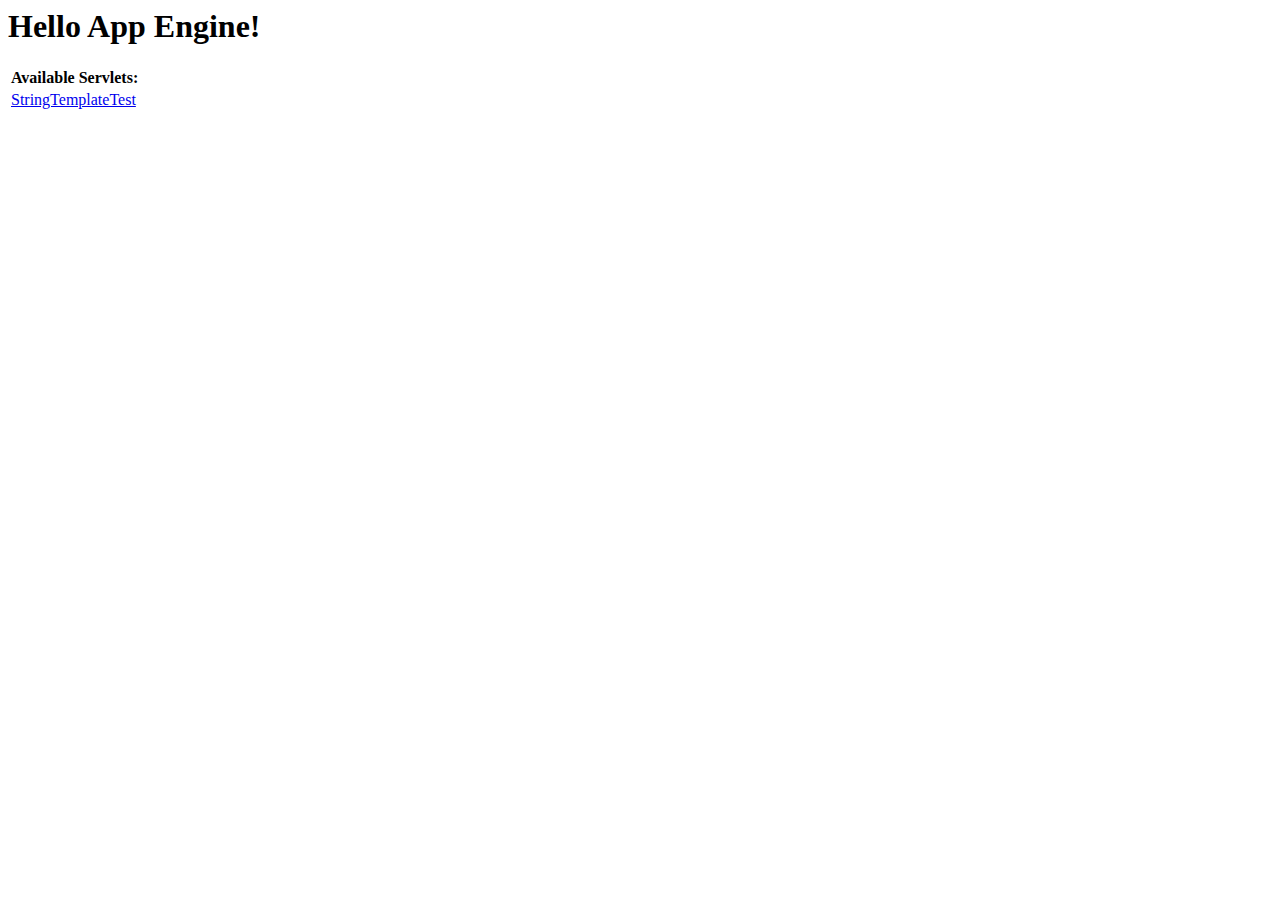
<file: war/index.html>
<!DOCTYPE HTML PUBLIC "-//W3C//DTD HTML 4.01 Transitional//EN">
<!-- The HTML 4.01 Transitional DOCTYPE declaration-->
<!-- above set at the top of the file will set     -->
<!-- the browser's rendering engine into           -->
<!-- "Quirks Mode". Replacing this declaration     -->
<!-- with a "Standards Mode" doctype is supported, -->
<!-- but may lead to some differences in layout.   -->

<html>
  <head>
    <meta http-equiv="content-type" content="text/html; charset=UTF-8">
    <title>Hello App Engine</title>
  </head>

  <body>
    <h1>Hello App Engine!</h1>
	
    <table>
      <tr>
        <td colspan="2" style="font-weight:bold;">Available Servlets:</td>        
      </tr>
      <tr>
        <td><a href="stringtemplatetest">StringTemplateTest</a></td>
      </tr>
    </table>
  </body>
</html>
</file>
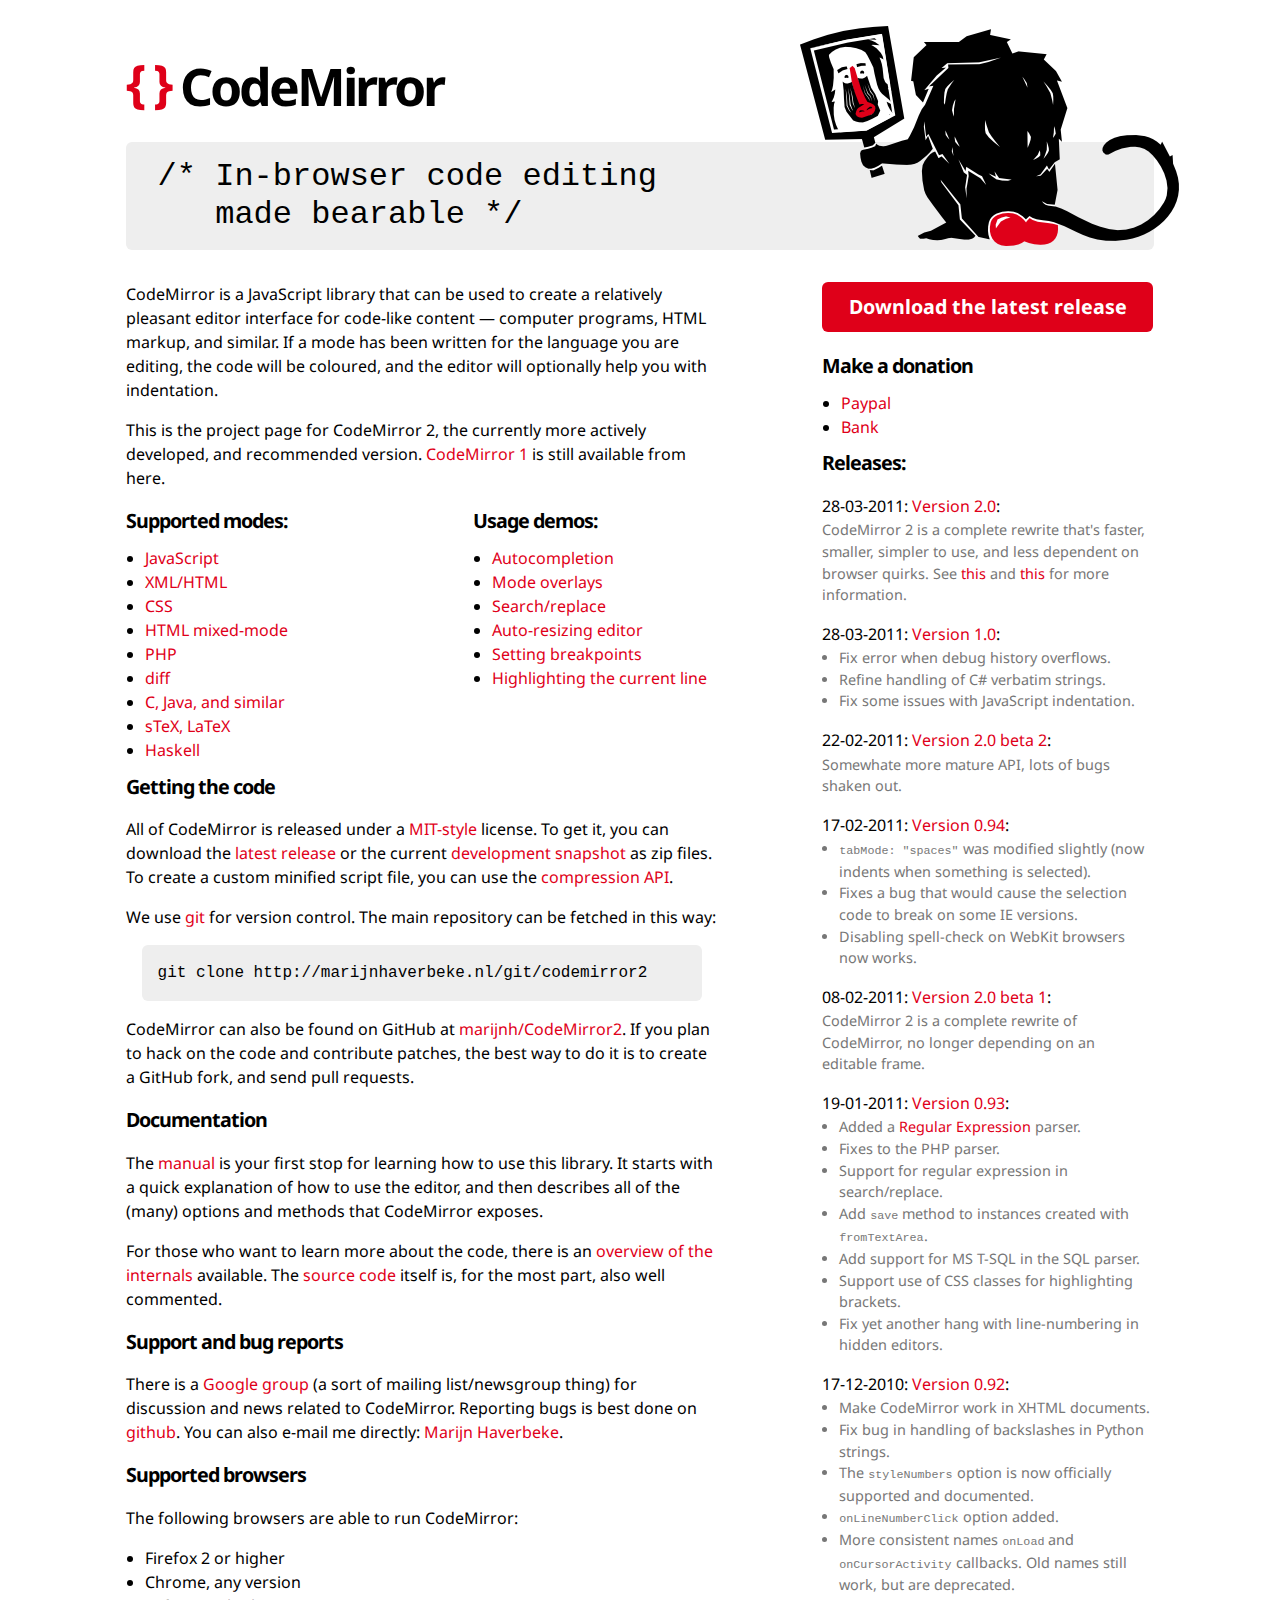
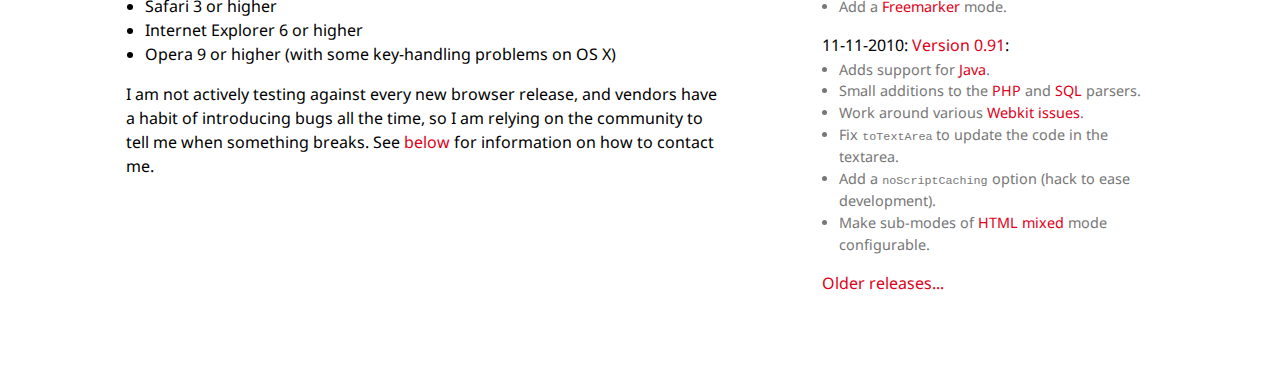
<file: war/CodeMirror-2.0/index.html>
<!doctype html>
<html>
  <head>
    <title>CodeMirror</title>
    <link rel="stylesheet" type="text/css" href="css/docs.css"/>
    <meta http-equiv="Content-Type" content="text/html; charset=utf-8"/>
    <link rel="alternate" href="http://twitter.com/statuses/user_timeline/242283288.rss" type="application/rss+xml"/>
  </head>
  <body>

<h1><span class="logo-braces">{ }</span> <a href="http://codemirror.net/">CodeMirror</a></h1>

<pre class="grey">
<img src="css/baboon.png" class="logo" alt="logo"/>/* In-browser code editing
   made bearable */
</pre>

<div class="clear"><div class="left blk">

  <p style="margin-top: 0">CodeMirror is a JavaScript library that can
  be used to create a relatively pleasant editor interface for
  code-like content &#x2015; computer programs, HTML markup, and
  similar. If a mode has been written for the language you are
  editing, the code will be coloured, and the editor will optionally
  help you with indentation.</p>

  <p>This is the project page for CodeMirror 2, the currently more
  actively developed, and recommended
  version. <a href="1/index.html">CodeMirror 1</a> is still available
  from here.</p>
 
  <div class="clear"><div class="left1 blk">

    <h2 style="margin-top: 0">Supported modes:</h2>

    <ul>
      <li><a href="mode/javascript/index.html">JavaScript</a></li>
      <li><a href="mode/xml/index.html">XML/HTML</a></li>
      <li><a href="mode/css/index.html">CSS</a></li>
      <li><a href="mode/htmlmixed/index.html">HTML mixed-mode</a></li>
      <li><a href="mode/php/index.html">PHP</a></li>
      <li><a href="mode/diff/index.html">diff</a></li>
      <li><a href="mode/clike/index.html">C, Java, and similar</a></li>
      <li><a href="mode/stex/index.html">sTeX, LaTeX</a></li>
      <li><a href="mode/haskell/index.html">Haskell</a></li>
    </ul>

  </div><div class="left2 blk">

    <h2 style="margin-top: 0">Usage demos:</h2>

    <ul>
      <li><a href="demo/complete.html">Autocompletion</a></li>
      <li><a href="demo/mustache.html">Mode overlays</a></li>
      <li><a href="demo/search.html">Search/replace</a></li>
      <li><a href="demo/resize.html">Auto-resizing editor</a></li>
      <li><a href="demo/marker.html">Setting breakpoints</a></li>
      <li><a href="demo/activeline.html">Highlighting the current line</a></li>
    </ul>

  </div></div>

  <h2 id="code">Getting the code</h2>

  <p>All of CodeMirror is released under a <a
  href="LICENSE">MIT-style</a> license. To get it, you can download
  the <a href="http://codemirror.net/codemirror.zip">latest
  release</a> or the current <a
  href="http://codemirror.net/codemirror-latest.zip">development
  snapshot</a> as zip files. To create a custom minified script file,
  you can use the <a href="compress.html">compression API</a>.</p>

  <p>We use <a href="http://git-scm.com/">git</a> for version control.
  The main repository can be fetched in this way:</p>

  <pre class="code">git clone http://marijnhaverbeke.nl/git/codemirror2</pre>

  <p>CodeMirror can also be found on GitHub at <a
  href="http://github.com/marijnh/CodeMirror2">marijnh/CodeMirror2</a>.
  If you plan to hack on the code and contribute patches, the best way
  to do it is to create a GitHub fork, and send pull requests.</p>

  <h2 id="documention">Documentation</h2>

  <p>The <a href="manual.html">manual</a> is your first stop for
  learning how to use this library. It starts with a quick explanation
  of how to use the editor, and then describes all of the (many)
  options and methods that CodeMirror exposes.</p>

  <p>For those who want to learn more about the code, there is
  an <a href="internals.html">overview of the internals</a> available.
  The <a href="http://github.com/marijnh/CodeMirror2">source code</a>
  itself is, for the most part, also well commented.</p>

  <h2 id="support">Support and bug reports</h2>

  <p>There is
  a <a href="http://groups.google.com/group/codemirror">Google
  group</a> (a sort of mailing list/newsgroup thing) for discussion
  and news related to CodeMirror. Reporting bugs is best done
  on <a href="http://github.com/marijnh/CodeMirror2/issues">github</a>.
  You can also e-mail me
  directly: <a href="mailto:marijnh@gmail.com">Marijn
  Haverbeke</a>.</p>

  <h2 id="supported">Supported browsers</h2>

  <p>The following browsers are able to run CodeMirror:</p>

  <ul>
    <li>Firefox 2 or higher</li>
    <li>Chrome, any version</li>
    <li>Safari 3 or higher</li>
    <li>Internet Explorer 6 or higher</li>
    <li>Opera 9 or higher (with some key-handling problems on OS X)</li>
  </ul>

  <p>I am not actively testing against every new browser release, and
  vendors have a habit of introducing bugs all the time, so I am
  relying on the community to tell me when something breaks.
  See <a href="#support">below</a> for information on how to contact
  me.</p>

</div>

<div class="right blk">

  <a href="http://codemirror.net/codemirror.zip" class="download">Download the latest release</a>

  <h2>Make a donation</h2>

  <ul>
    <li><span onclick="document.getElementById('paypal').submit();" class="quasilink">Paypal</span></li>
    <li><span onclick="document.getElementById('bankinfo').style.display = 'block';" class="quasilink">Bank</span></li>
  </ul>

  <p id="bankinfo" style="display: none;">
    Bank: <i>Rabobank</i><br/>
    Country: <i>Netherlands</i><br/>
    SWIFT: <i>RABONL2U</i><br/>
    Account: <i>147850770</i><br/>
    Name: <i>Marijn Haverbeke</i><br/>
    IBAN: <i>NL26 RABO 0147 8507 70</i>
  </p>

  <h2>Releases:</h2>

  <p class="rel">28-03-2011: <a href="http://codemirror.net/codemirror-2.0.zip">Version 2.0</a>:</p>
  <p class="rel-note">CodeMirror 2 is a complete rewrite that's
  faster, smaller, simpler to use, and less dependent on browser
  quirks. See <a href="internals.html">this</a>
  and <a href="http://groups.google.com/group/codemirror/browse_thread/thread/5a8e894024a9f580">this</a>
  for more information.</a>

  <p class="rel">28-03-2011: <a href="http://codemirror.net/codemirror-1.0.zip">Version 1.0</a>:</p>
  <ul class="rel-note">
    <li>Fix error when debug history overflows.</li>
    <li>Refine handling of C# verbatim strings.</li>
    <li>Fix some issues with JavaScript indentation.</li>
  </ul>

  <p class="rel">22-02-2011: <a href="https://github.com/marijnh/codemirror2/tree/beta2">Version 2.0 beta 2</a>:</p>
  <p class="rel-note">Somewhate more mature API, lots of bugs shaken out.</a>

  <p class="rel">17-02-2011: <a href="http://codemirror.net/codemirror-0.94.zip">Version 0.94</a>:</p>
  <ul class="rel-note">
    <li><code>tabMode: "spaces"</code> was modified slightly (now indents when something is selected).</li>
    <li>Fixes a bug that would cause the selection code to break on some IE versions.</li>
    <li>Disabling spell-check on WebKit browsers now works.</li>
  </ul>

  <p class="rel">08-02-2011: <a href="http://codemirror.net/2/">Version 2.0 beta 1</a>:</p>
  <p class="rel-note">CodeMirror 2 is a complete rewrite of
  CodeMirror, no longer depending on an editable frame.</p>

  <p class="rel">19-01-2011: <a href="http://codemirror.net/codemirror-0.93.zip">Version 0.93</a>:</p>
  <ul class="rel-note">
    <li>Added a <a href="contrib/regex/index.html">Regular Expression</a> parser.</li>
    <li>Fixes to the PHP parser.</li>
    <li>Support for regular expression in search/replace.</li>
    <li>Add <code>save</code> method to instances created with <code>fromTextArea</code>.</li>
    <li>Add support for MS T-SQL in the SQL parser.</li>
    <li>Support use of CSS classes for highlighting brackets.</li>
    <li>Fix yet another hang with line-numbering in hidden editors.</li>
  </ul>

  <p class="rel">17-12-2010: <a href="http://codemirror.net/codemirror-0.92.zip">Version 0.92</a>:</p>
  <ul class="rel-note">
    <li>Make CodeMirror work in XHTML documents.</li>
    <li>Fix bug in handling of backslashes in Python strings.</li>
    <li>The <code>styleNumbers</code> option is now officially
    supported and documented.</li>
    <li><code>onLineNumberClick</code> option added.</li>
    <li>More consistent names <code>onLoad</code> and
    <code>onCursorActivity</code> callbacks. Old names still work, but
    are deprecated.</li>
    <li>Add a <a href="contrib/freemarker/index.html">Freemarker</a> mode.</li>
  </ul>

  <p class="rel">11-11-2010: <a
  href="http://codemirror.net/codemirror-0.91.zip">Version 0.91</a>:</p>
  <ul class="rel-note">
    <li>Adds support for <a href="contrib/java">Java</a>.</li>
    <li>Small additions to the <a href="contrib/php">PHP</a> and <a href="contrib/sql">SQL</a> parsers.</li>
    <li>Work around various <a href="https://bugs.webkit.org/show_bug.cgi?id=47806">Webkit</a> <a href="https://bugs.webkit.org/show_bug.cgi?id=23474">issues</a>.</li>
    <li>Fix <code>toTextArea</code> to update the code in the textarea.</li>
    <li>Add a <code>noScriptCaching</code> option (hack to ease development).</li>
    <li>Make sub-modes of <a href="mixedtest.html">HTML mixed</a> mode configurable.</li>
  </ul>

  <p><a href="oldrelease.html">Older releases...</a></p>

</div></div>

<div style="height: 2em">&nbsp;</div>

  <form action="https://www.paypal.com/cgi-bin/webscr" method="post" id="paypal">
    <input type="hidden" name="cmd" value="_s-xclick"/>
    <input type="hidden" name="hosted_button_id" value="3FVHS5FGUY7CC"/>
  </form>

  <script type="text/javascript" src="css/font.js"></script>

  </body>
</html>
</file>
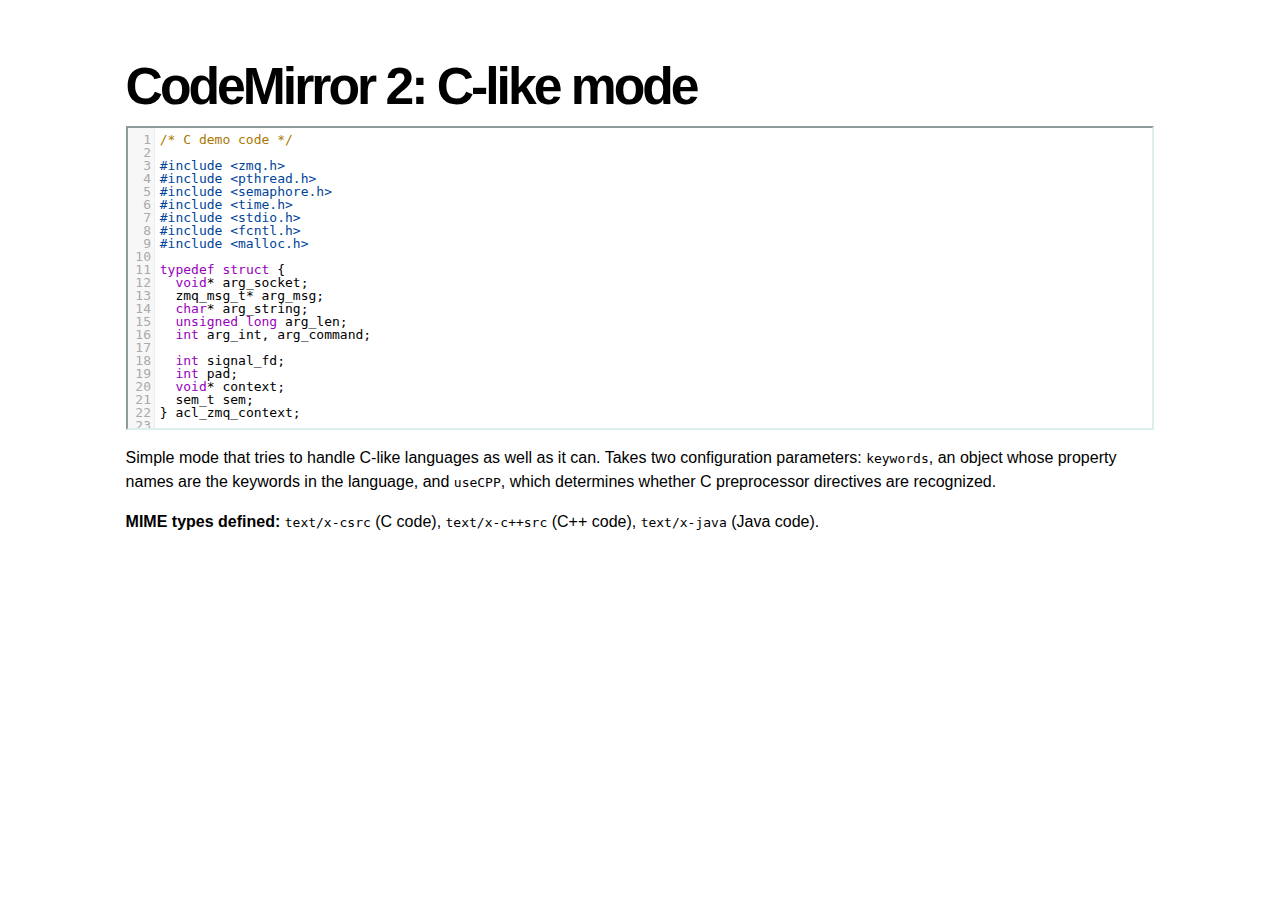
<file: war/CodeMirror-2.0/mode/clike/index.html>
<!doctype html>
<html>
  <head>
    <title>CodeMirror 2: C-like mode</title>
    <link rel="stylesheet" href="../../lib/codemirror.css">
    <script src="../../lib/codemirror.js"></script>
    <script src="clike.js"></script>
    <link rel="stylesheet" href="clike.css">
    <link rel="stylesheet" href="../../css/docs.css">
    <style>.CodeMirror {border: 2px inset #dee;}</style>
  </head>
  <body>
    <h1>CodeMirror 2: C-like mode</h1>

<form><textarea id="code" name="code">
/* C demo code */

#include <zmq.h>
#include <pthread.h>
#include <semaphore.h>
#include <time.h>
#include <stdio.h>
#include <fcntl.h>
#include <malloc.h>

typedef struct {
  void* arg_socket;
  zmq_msg_t* arg_msg;
  char* arg_string;
  unsigned long arg_len;
  int arg_int, arg_command;

  int signal_fd;
  int pad;
  void* context;
  sem_t sem;
} acl_zmq_context;

#define p(X) (context->arg_##X)

void* zmq_thread(void* context_pointer) {
  acl_zmq_context* context = (acl_zmq_context*)context_pointer;
  char ok = 'K', err = 'X';
  int res;

  while (1) {
    while ((res = sem_wait(&amp;context->sem)) == EINTR);
    if (res) {write(context->signal_fd, &amp;err, 1); goto cleanup;}
    switch(p(command)) {
    case 0: goto cleanup;
    case 1: p(socket) = zmq_socket(context->context, p(int)); break;
    case 2: p(int) = zmq_close(p(socket)); break;
    case 3: p(int) = zmq_bind(p(socket), p(string)); break;
    case 4: p(int) = zmq_connect(p(socket), p(string)); break;
    case 5: p(int) = zmq_getsockopt(p(socket), p(int), (void*)p(string), &amp;p(len)); break;
    case 6: p(int) = zmq_setsockopt(p(socket), p(int), (void*)p(string), p(len)); break;
    case 7: p(int) = zmq_send(p(socket), p(msg), p(int)); break;
    case 8: p(int) = zmq_recv(p(socket), p(msg), p(int)); break;
    case 9: p(int) = zmq_poll(p(socket), p(int), p(len)); break;
    }
    p(command) = errno;
    write(context->signal_fd, &amp;ok, 1);
  }
 cleanup:
  close(context->signal_fd);
  free(context_pointer);
  return 0;
}

void* zmq_thread_init(void* zmq_context, int signal_fd) {
  acl_zmq_context* context = malloc(sizeof(acl_zmq_context));
  pthread_t thread;

  context->context = zmq_context;
  context->signal_fd = signal_fd;
  sem_init(&amp;context->sem, 1, 0);
  pthread_create(&amp;thread, 0, &amp;zmq_thread, context);
  pthread_detach(thread);
  return context;
}
</textarea></form>

    <script>
      var editor = CodeMirror.fromTextArea(document.getElementById("code"), {
        lineNumbers: true,
        matchBrackets: true,
        mode: "text/x-csrc"
      });
    </script>

    <p>Simple mode that tries to handle C-like languages as well as it
    can. Takes two configuration parameters: <code>keywords</code>, an
    object whose property names are the keywords in the language,
    and <code>useCPP</code>, which determines whether C preprocessor
    directives are recognized.</p>

    <p><strong>MIME types defined:</strong> <code>text/x-csrc</code>
    (C code), <code>text/x-c++src</code> (C++
    code), <code>text/x-java</code> (Java code).</p>
  </body>
</html>
</file>
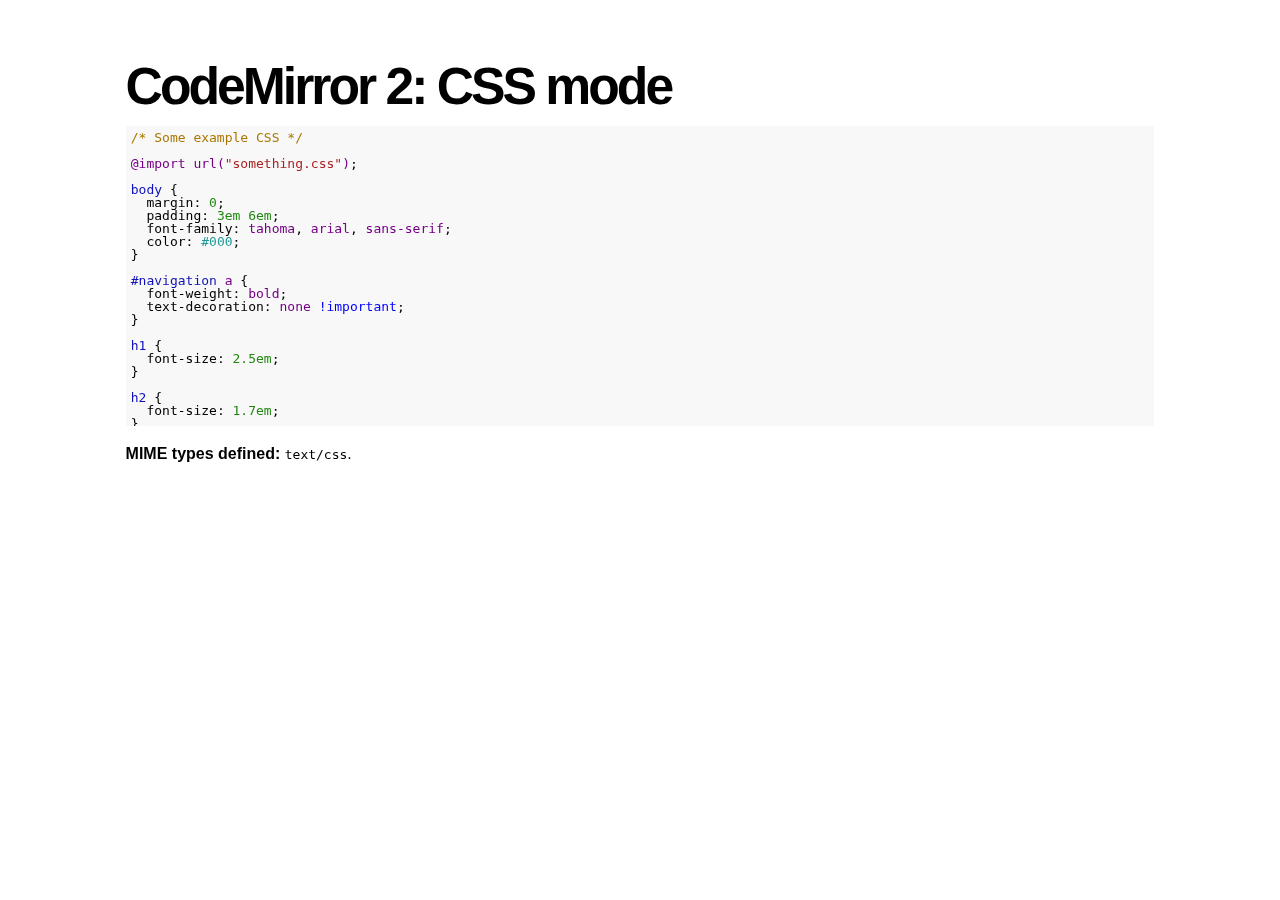
<file: war/CodeMirror-2.0/mode/css/index.html>
<!doctype html>
<html>
  <head>
    <title>CodeMirror 2: CSS mode</title>
    <link rel="stylesheet" href="../../lib/codemirror.css">
    <script src="../../lib/codemirror.js"></script>
    <script src="css.js"></script>
    <link rel="stylesheet" href="css.css">
    <style>.CodeMirror {background: #f8f8f8;}</style>
    <link rel="stylesheet" href="../../css/docs.css">
  </head>
  <body>
    <h1>CodeMirror 2: CSS mode</h1>
    <form><textarea id="code" name="code">
/* Some example CSS */

@import url("something.css");

body {
  margin: 0;
  padding: 3em 6em;
  font-family: tahoma, arial, sans-serif;
  color: #000;
}

#navigation a {
  font-weight: bold;
  text-decoration: none !important;
}

h1 {
  font-size: 2.5em;
}

h2 {
  font-size: 1.7em;
}

h1:before, h2:before {
  content: "::";
}

code {
  font-family: courier, monospace;
  font-size: 80%;
  color: #418A8A;
}
</textarea></form>
    <script>
      var editor = CodeMirror.fromTextArea(document.getElementById("code"), {});
    </script>

    <p><strong>MIME types defined:</strong> <code>text/css</code>.</p>

  </body>
</html>
</file>
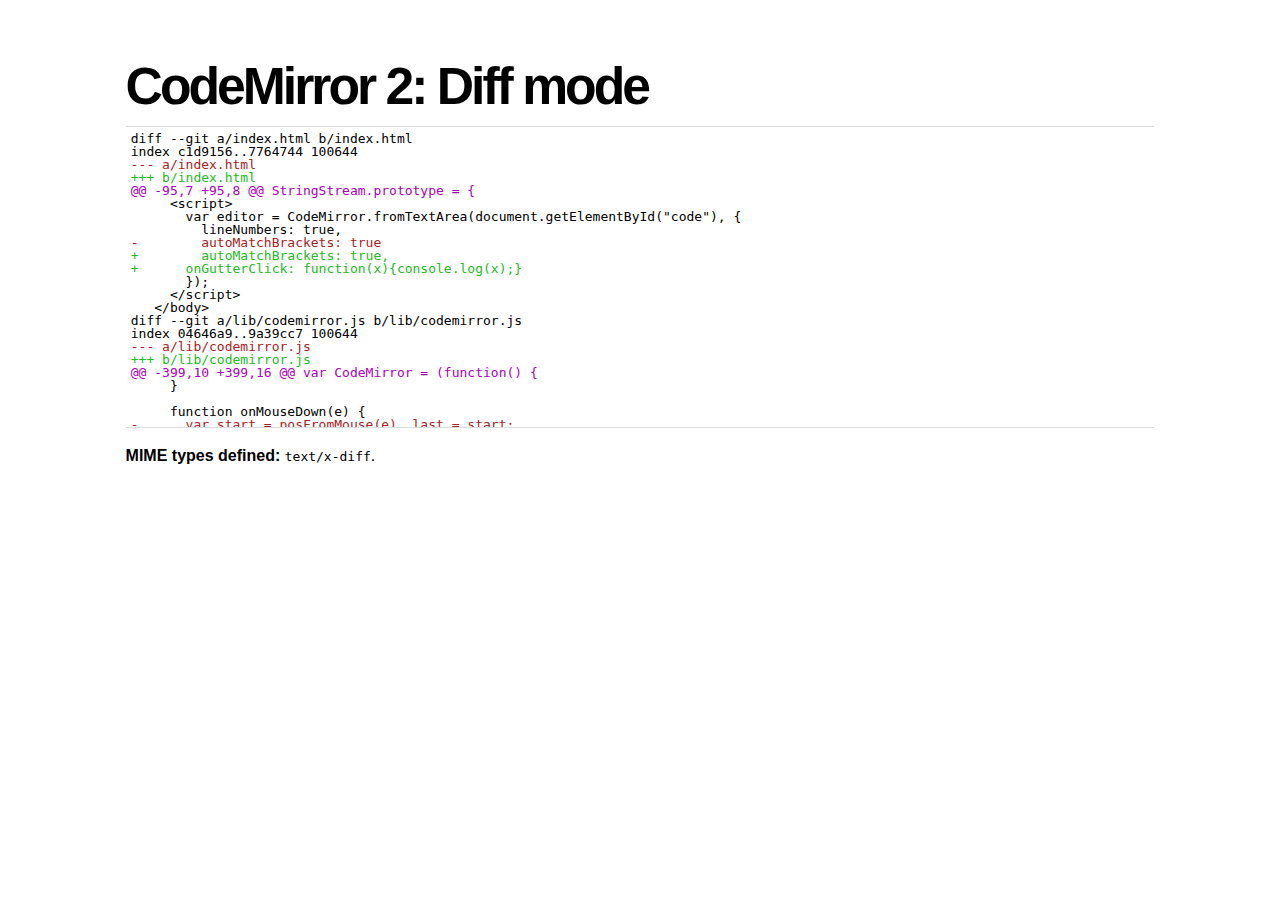
<file: war/CodeMirror-2.0/mode/diff/index.html>
<!doctype html>
<html>
  <head>
    <title>CodeMirror 2: Diff mode</title>
    <link rel="stylesheet" href="../../lib/codemirror.css">
    <script src="../../lib/codemirror.js"></script>
    <script src="diff.js"></script>
    <link rel="stylesheet" href="diff.css">
    <style>.CodeMirror {border-top: 1px solid #ddd; border-bottom: 1px solid #ddd;}</style>
    <link rel="stylesheet" href="../../css/docs.css">
  </head>
  <body>
    <h1>CodeMirror 2: Diff mode</h1>
    <form><textarea id="code" name="code">
diff --git a/index.html b/index.html
index c1d9156..7764744 100644
--- a/index.html
+++ b/index.html
@@ -95,7 +95,8 @@ StringStream.prototype = {
     <script>
       var editor = CodeMirror.fromTextArea(document.getElementById("code"), {
         lineNumbers: true,
-        autoMatchBrackets: true
+        autoMatchBrackets: true,
+      onGutterClick: function(x){console.log(x);}
       });
     </script>
   </body>
diff --git a/lib/codemirror.js b/lib/codemirror.js
index 04646a9..9a39cc7 100644
--- a/lib/codemirror.js
+++ b/lib/codemirror.js
@@ -399,10 +399,16 @@ var CodeMirror = (function() {
     }
 
     function onMouseDown(e) {
-      var start = posFromMouse(e), last = start;
+      var start = posFromMouse(e), last = start, target = e.target();
       if (!start) return;
       setCursor(start.line, start.ch, false);
       if (e.button() != 1) return;
+      if (target.parentNode == gutter) {
+        if (options.onGutterClick)
+          options.onGutterClick(indexOf(gutter.childNodes, target) + showingFrom);
+        return;
+      }
+
       if (!focused) onFocus();
 
       e.stop();
@@ -808,7 +814,7 @@ var CodeMirror = (function() {
       for (var i = showingFrom; i < showingTo; ++i) {
         var marker = lines[i].gutterMarker;
         if (marker) html.push('<div class="' + marker.style + '">' + htmlEscape(marker.text) + '</div>');
-        else html.push("<div>" + (options.lineNumbers ? i + 1 : "\u00a0") + "</div>");
+        else html.push("<div>" + (options.lineNumbers ? i + options.firstLineNumber : "\u00a0") + "</div>");
       }
       gutter.style.display = "none"; // TODO test whether this actually helps
       gutter.innerHTML = html.join("");
@@ -1371,10 +1377,8 @@ var CodeMirror = (function() {
         if (option == "parser") setParser(value);
         else if (option === "lineNumbers") setLineNumbers(value);
         else if (option === "gutter") setGutter(value);
-        else if (option === "readOnly") options.readOnly = value;
-        else if (option === "indentUnit") {options.indentUnit = indentUnit = value; setParser(options.parser);}
-        else if (/^(?:enterMode|tabMode|indentWithTabs|readOnly|autoMatchBrackets|undoDepth)$/.test(option)) options[option] = value;
-        else throw new Error("Can't set option " + option);
+        else if (option === "indentUnit") {options.indentUnit = value; setParser(options.parser);}
+        else options[option] = value;
       },
       cursorCoords: cursorCoords,
       undo: operation(undo),
@@ -1402,7 +1406,8 @@ var CodeMirror = (function() {
       replaceRange: operation(replaceRange),
 
       operation: function(f){return operation(f)();},
-      refresh: function(){updateDisplay([{from: 0, to: lines.length}]);}
+      refresh: function(){updateDisplay([{from: 0, to: lines.length}]);},
+      getInputField: function(){return input;}
     };
     return instance;
   }
@@ -1420,6 +1425,7 @@ var CodeMirror = (function() {
     readOnly: false,
     onChange: null,
     onCursorActivity: null,
+    onGutterClick: null,
     autoMatchBrackets: false,
     workTime: 200,
     workDelay: 300,
</textarea></form>
    <script>
      var editor = CodeMirror.fromTextArea(document.getElementById("code"), {});
    </script>

    <p><strong>MIME types defined:</strong> <code>text/x-diff</code>.</p>

  </body>
</html>
</file>
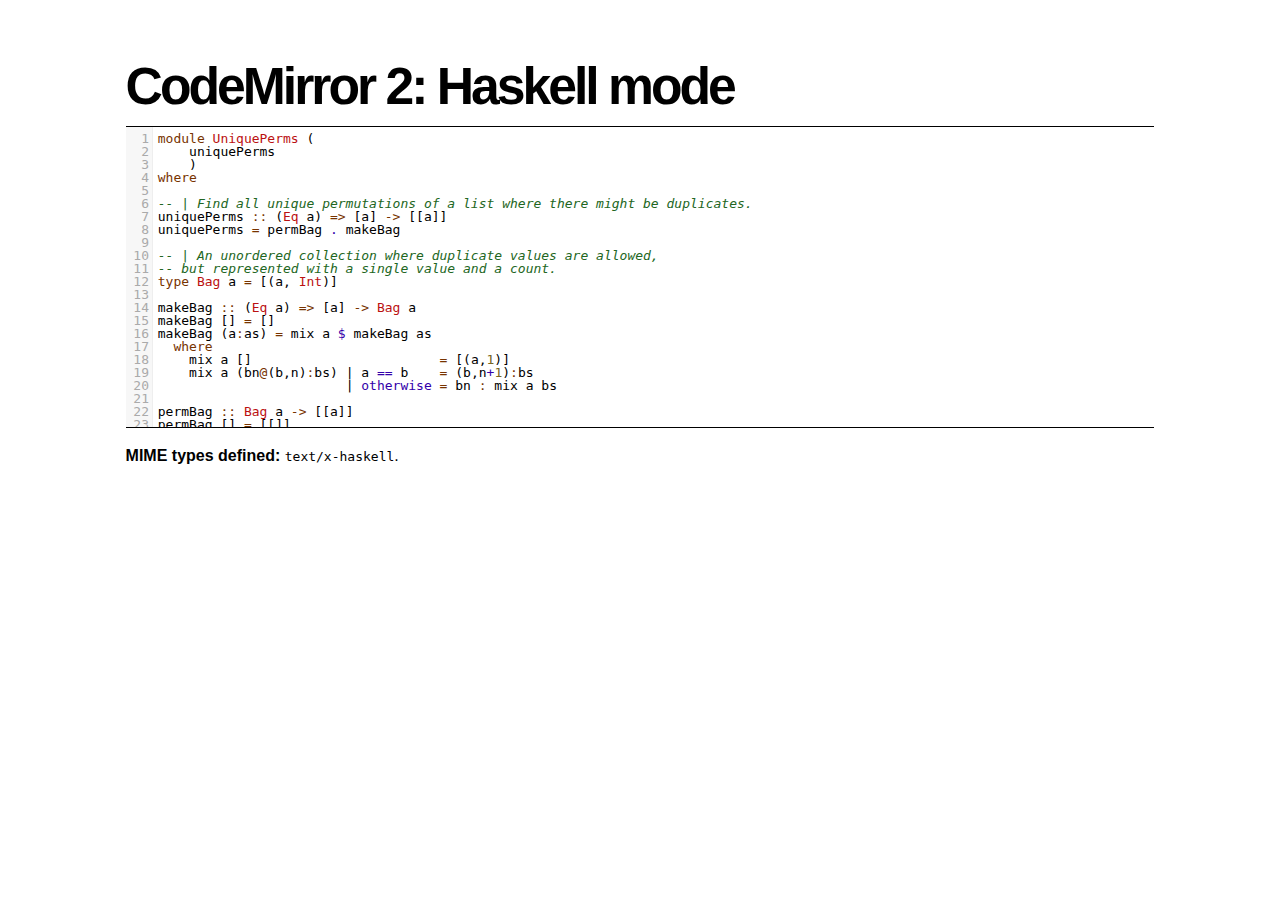
<file: war/CodeMirror-2.0/mode/haskell/index.html>
<!doctype html>
<html>
  <head>
    <title>CodeMirror 2: Haskell mode</title>
    <link rel="stylesheet" href="../../lib/codemirror.css">
    <script src="../../lib/codemirror.js"></script>
    <script src="haskell.js"></script>
    <link rel="stylesheet" href="haskell.css">
    <style type="text/css">.CodeMirror {border-top: 1px solid black; border-bottom: 1px solid black;}</style>
    <link rel="stylesheet" href="../../css/docs.css">
  </head>
  <body>
    <h1>CodeMirror 2: Haskell mode</h1>

<form><textarea id="code" name="code">
module UniquePerms (
    uniquePerms
    )
where

-- | Find all unique permutations of a list where there might be duplicates.
uniquePerms :: (Eq a) => [a] -> [[a]]
uniquePerms = permBag . makeBag

-- | An unordered collection where duplicate values are allowed,
-- but represented with a single value and a count.
type Bag a = [(a, Int)]

makeBag :: (Eq a) => [a] -> Bag a
makeBag [] = []
makeBag (a:as) = mix a $ makeBag as
  where
    mix a []                        = [(a,1)]
    mix a (bn@(b,n):bs) | a == b    = (b,n+1):bs
                        | otherwise = bn : mix a bs

permBag :: Bag a -> [[a]]
permBag [] = [[]]
permBag bs = concatMap (\(f,cs) -> map (f:) $ permBag cs) . oneOfEach $ bs
  where
    oneOfEach [] = []
    oneOfEach (an@(a,n):bs) =
        let bs' = if n == 1 then bs else (a,n-1):bs
        in (a,bs') : mapSnd (an:) (oneOfEach bs)
    
    apSnd f (a,b) = (a, f b)
    mapSnd = map . apSnd
</textarea></form>

    <script>
      var editor = CodeMirror.fromTextArea(document.getElementById("code"), {
        lineNumbers: true,
        matchBrackets: true
      });
    </script>

    <p><strong>MIME types defined:</strong> <code>text/x-haskell</code>.</p>
  </body>
</html>
</file>
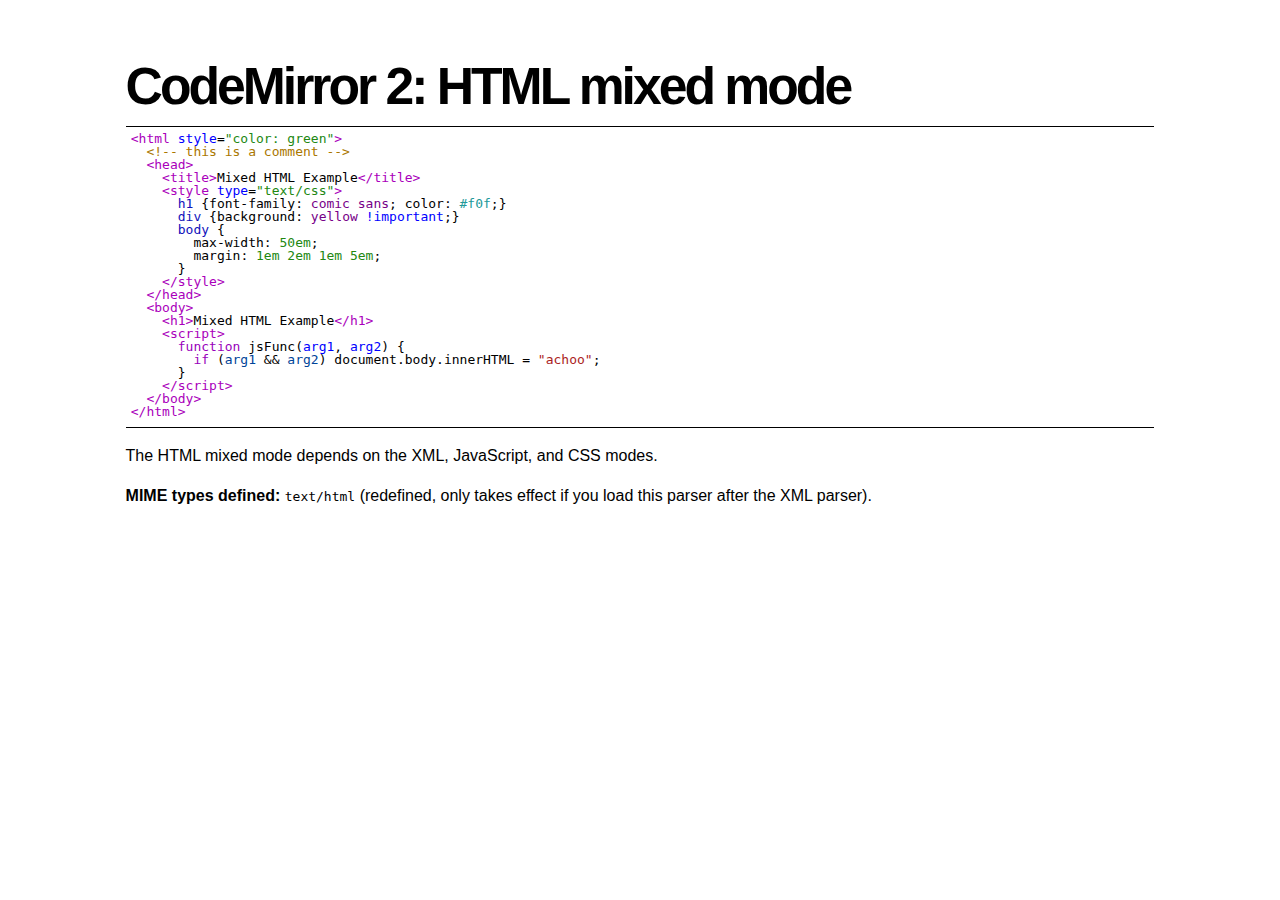
<file: war/CodeMirror-2.0/mode/htmlmixed/index.html>
<!doctype html>
<html>
  <head>
    <title>CodeMirror 2: HTML mixed mode</title>
    <link rel="stylesheet" href="../../lib/codemirror.css">
    <script src="../../lib/codemirror.js"></script>
    <script src="../xml/xml.js"></script>
    <link rel="stylesheet" href="../xml/xml.css">
    <script src="../javascript/javascript.js"></script>
    <link rel="stylesheet" href="../javascript/javascript.css">
    <script src="../css/css.js"></script>
    <link rel="stylesheet" href="../css/css.css">
    <script src="htmlmixed.js"></script>
    <link rel="stylesheet" href="../../css/docs.css">
    <style>.CodeMirror {border-top: 1px solid black; border-bottom: 1px solid black;}</style>
  </head>
  <body>
    <h1>CodeMirror 2: HTML mixed mode</h1>
    <form><textarea id="code" name="code">
<html style="color: green">
  <!-- this is a comment -->
  <head>
    <title>Mixed HTML Example</title>
    <style type="text/css">
      h1 {font-family: comic sans; color: #f0f;}
      div {background: yellow !important;}
      body {
        max-width: 50em;
        margin: 1em 2em 1em 5em;
      }
    </style>
  </head>
  <body>
    <h1>Mixed HTML Example</h1>
    <script>
      function jsFunc(arg1, arg2) {
        if (arg1 && arg2) document.body.innerHTML = "achoo";
      }
    </script>
  </body>
</html>
</textarea></form>
    <script>
      var editor = CodeMirror.fromTextArea(document.getElementById("code"), {mode: "text/html", tabMode: "indent"});
    </script>

    <p>The HTML mixed mode depends on the XML, JavaScript, and CSS modes.</p>

    <p><strong>MIME types defined:</strong> <code>text/html</code>
    (redefined, only takes effect if you load this parser after the
    XML parser).</p>

  </body>
</html>
</file>
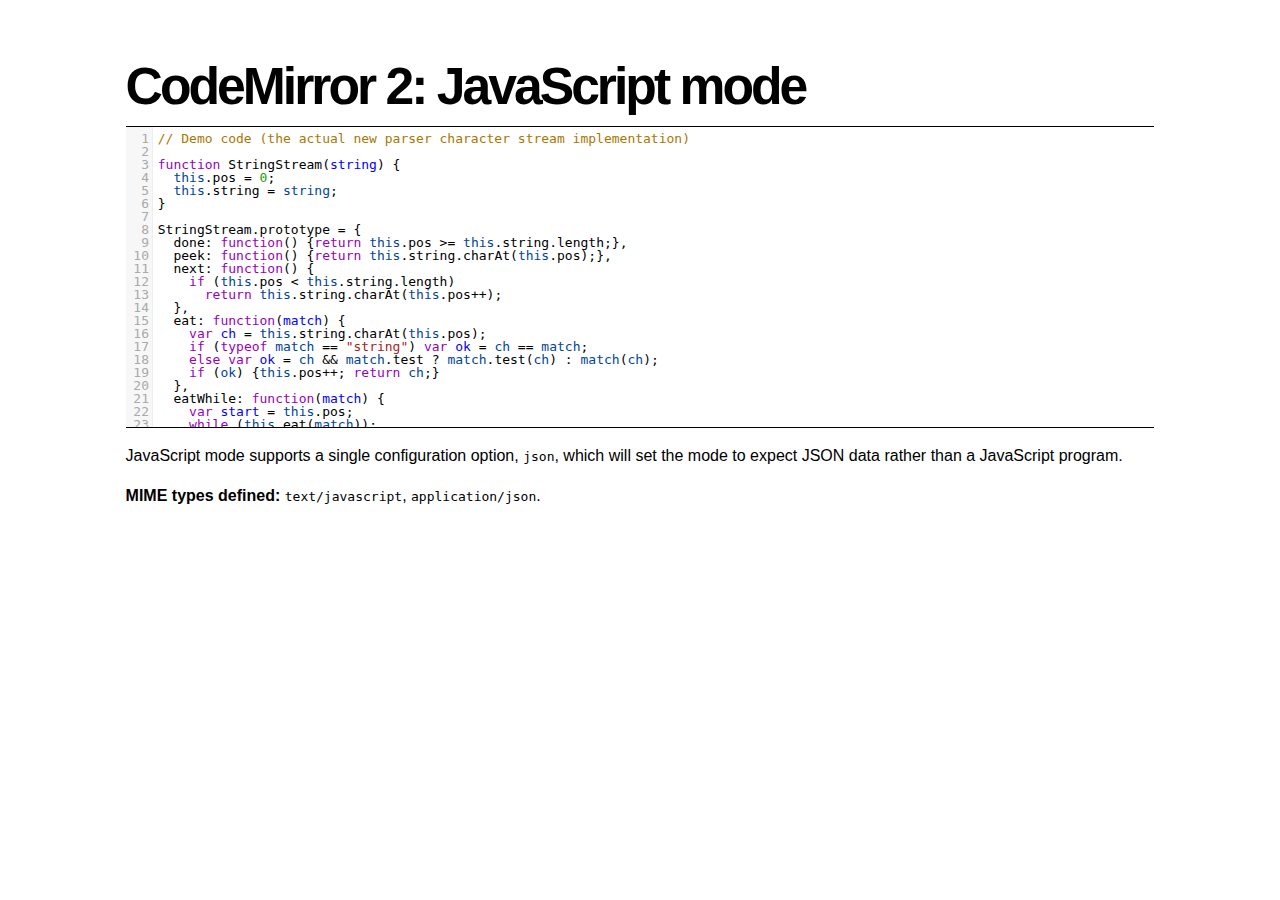
<file: war/CodeMirror-2.0/mode/javascript/index.html>
<!doctype html>
<html>
  <head>
    <title>CodeMirror 2: JavaScript mode</title>
    <link rel="stylesheet" href="../../lib/codemirror.css">
    <script src="../../lib/codemirror.js"></script>
    <script src="javascript.js"></script>
    <link rel="stylesheet" href="javascript.css">
    <link rel="stylesheet" href="../../css/docs.css">
    <style type="text/css">.CodeMirror {border-top: 1px solid black; border-bottom: 1px solid black;}</style>
  </head>
  <body>
    <h1>CodeMirror 2: JavaScript mode</h1>

<div><textarea id="code" name="code">
// Demo code (the actual new parser character stream implementation)

function StringStream(string) {
  this.pos = 0;
  this.string = string;
}

StringStream.prototype = {
  done: function() {return this.pos >= this.string.length;},
  peek: function() {return this.string.charAt(this.pos);},
  next: function() {
    if (this.pos &lt; this.string.length)
      return this.string.charAt(this.pos++);
  },
  eat: function(match) {
    var ch = this.string.charAt(this.pos);
    if (typeof match == "string") var ok = ch == match;
    else var ok = ch &amp;&amp; match.test ? match.test(ch) : match(ch);
    if (ok) {this.pos++; return ch;}
  },
  eatWhile: function(match) {
    var start = this.pos;
    while (this.eat(match));
    if (this.pos > start) return this.string.slice(start, this.pos);
  },
  backUp: function(n) {this.pos -= n;},
  column: function() {return this.pos;},
  eatSpace: function() {
    var start = this.pos;
    while (/\s/.test(this.string.charAt(this.pos))) this.pos++;
    return this.pos - start;
  },
  match: function(pattern, consume, caseInsensitive) {
    if (typeof pattern == "string") {
      function cased(str) {return caseInsensitive ? str.toLowerCase() : str;}
      if (cased(this.string).indexOf(cased(pattern), this.pos) == this.pos) {
        if (consume !== false) this.pos += str.length;
        return true;
      }
    }
    else {
      var match = this.string.slice(this.pos).match(pattern);
      if (match &amp;&amp; consume !== false) this.pos += match[0].length;
      return match;
    }
  }
};
</textarea></div>

    <script>
      var editor = CodeMirror.fromTextArea(document.getElementById("code"), {
        lineNumbers: true,
        matchBrackets: true
      });
    </script>

    <p>JavaScript mode supports a single configuration
    option, <code>json</code>, which will set the mode to expect JSON
    data rather than a JavaScript program.</p>

    <p><strong>MIME types defined:</strong> <code>text/javascript</code>, <code>application/json</code>.</p>
  </body>
</html>
</file>
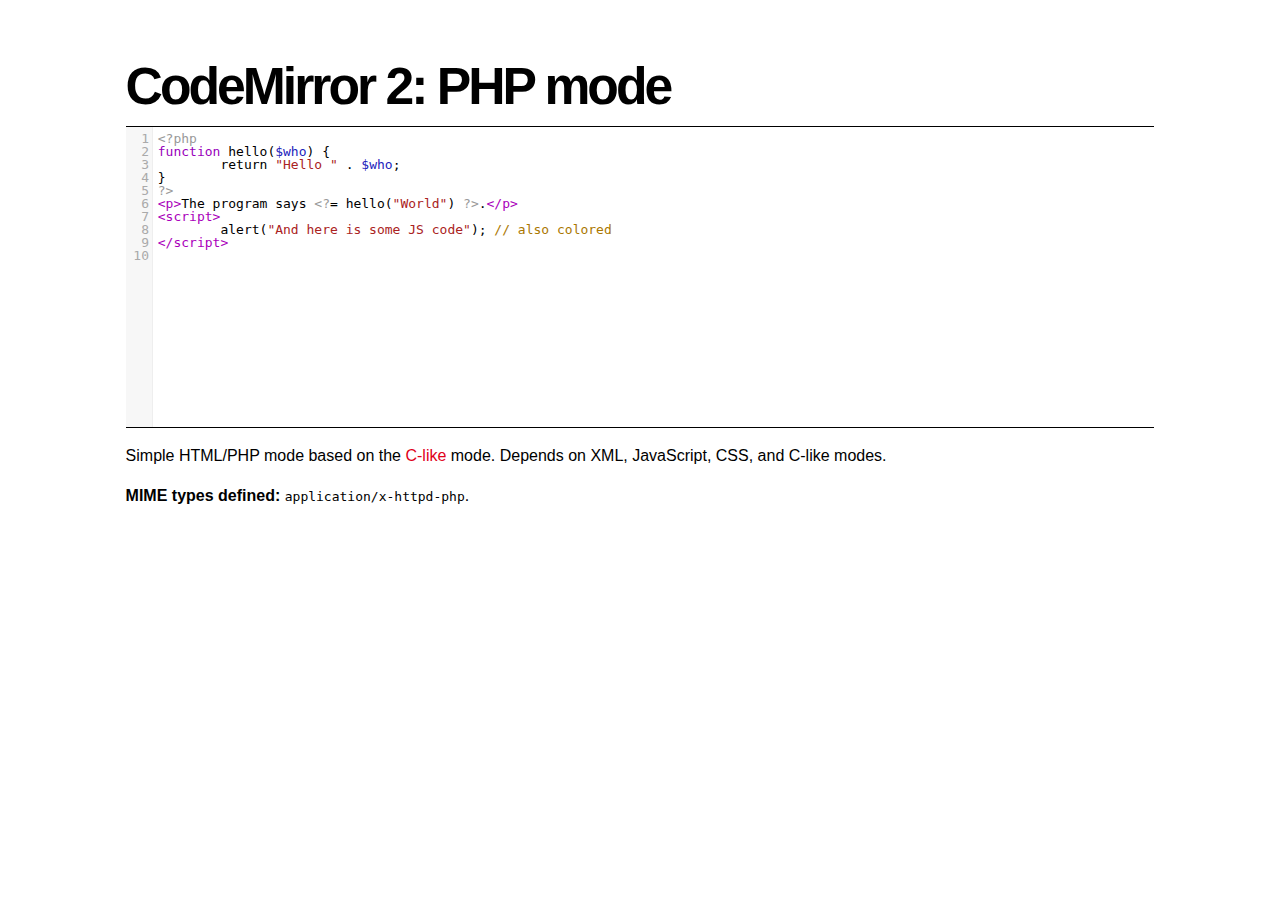
<file: war/CodeMirror-2.0/mode/php/index.html>
<!doctype html>
<html>
  <head>
    <title>CodeMirror 2: PHP mode</title>
    <link rel="stylesheet" href="../../lib/codemirror.css">
    <script src="../../lib/codemirror.js"></script>
    <script src="../xml/xml.js"></script>
    <link rel="stylesheet" href="../xml/xml.css">
    <script src="../javascript/javascript.js"></script>
    <link rel="stylesheet" href="../javascript/javascript.css">
    <script src="../css/css.js"></script>
    <link rel="stylesheet" href="../css/css.css">
    <script src="../clike/clike.js"></script>
    <link rel="stylesheet" href="../clike/clike.css">
    <script src="php.js"></script>
    <style type="text/css">.CodeMirror {border-top: 1px solid black; border-bottom: 1px solid black;}</style>
    <link rel="stylesheet" href="../../css/docs.css">
  </head>
  <body>
    <h1>CodeMirror 2: PHP mode</h1>

<form><textarea id="code" name="code">
<?php
function hello($who) {
	return "Hello " . $who;
}
?>
<p>The program says <?= hello("World") ?>.</p>
<script>
	alert("And here is some JS code"); // also colored
</script>
</textarea></form>

    <script>
      var editor = CodeMirror.fromTextArea(document.getElementById("code"), {
        lineNumbers: true,
        matchBrackets: true,
        mode: "application/x-httpd-php",
        indentUnit: 8,
        indentWithTabs: true,
        enterMode: "keep",
        tabMode: "shift"
      });
    </script>

    <p>Simple HTML/PHP mode based on
    the <a href="../clike/">C-like</a> mode. Depends on XML,
    JavaScript, CSS, and C-like modes.</p>

    <p><strong>MIME types defined:</strong> <code>application/x-httpd-php</code>.</p>
  </body>
</html>
</file>
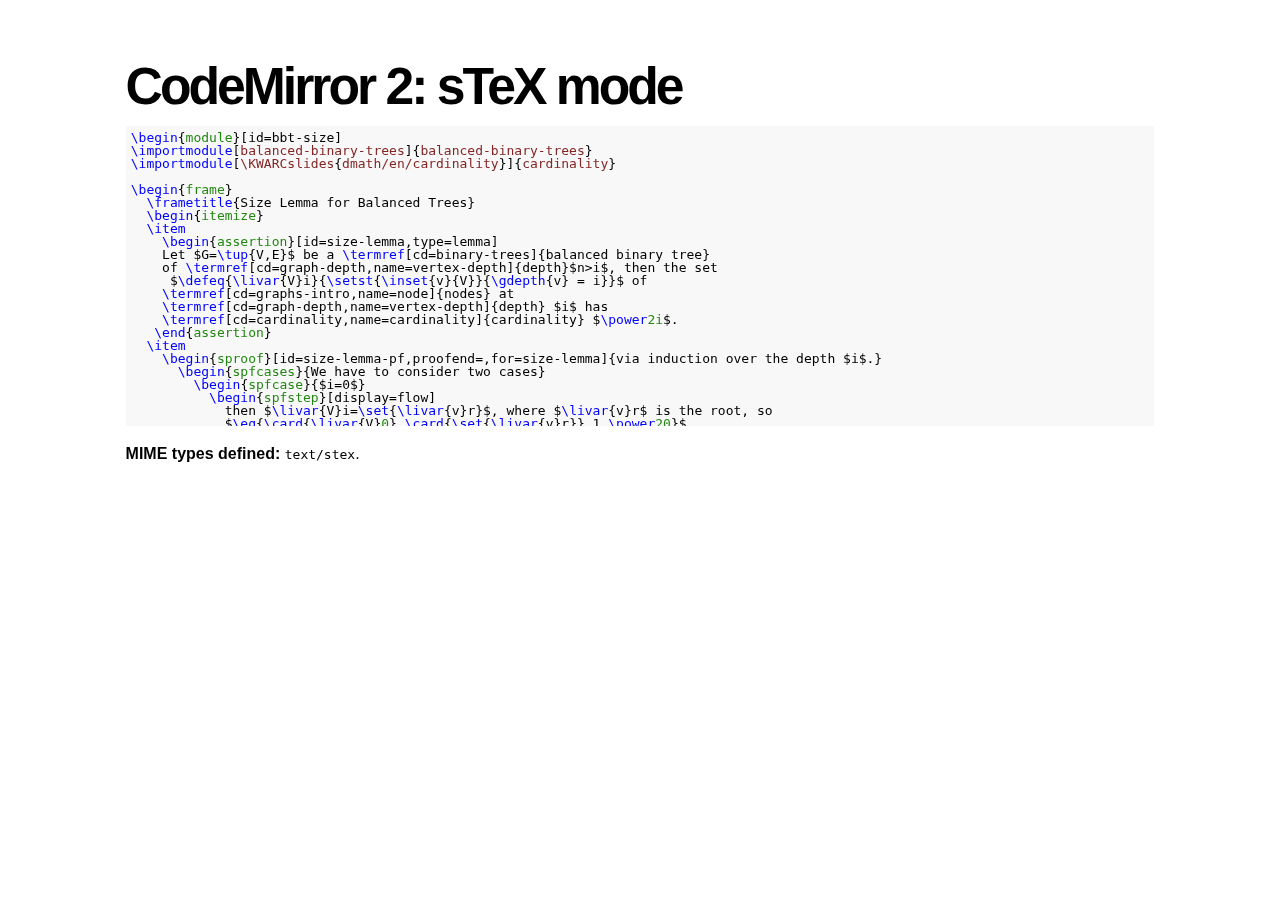
<file: war/CodeMirror-2.0/mode/stex/index.html>
<!doctype html>
<html>
  <head>
    <title>CodeMirror 2: sTeX mode</title>
    <link rel="stylesheet" href="../../lib/codemirror.css">
    <script src="../../lib/codemirror.js"></script>
    <script src="stex.js"></script>
    <link rel="stylesheet" href="stex.css">
    <style>.CodeMirror {background: #f8f8f8;}</style>
    <link rel="stylesheet" href="../../css/docs.css">
  </head>
  <body>
    <h1>CodeMirror 2: sTeX mode</h1>
     <form><textarea id="code" name="code">
\begin{module}[id=bbt-size]
\importmodule[balanced-binary-trees]{balanced-binary-trees}
\importmodule[\KWARCslides{dmath/en/cardinality}]{cardinality}

\begin{frame}
  \frametitle{Size Lemma for Balanced Trees}
  \begin{itemize}
  \item
    \begin{assertion}[id=size-lemma,type=lemma] 
    Let $G=\tup{V,E}$ be a \termref[cd=binary-trees]{balanced binary tree} 
    of \termref[cd=graph-depth,name=vertex-depth]{depth}$n>i$, then the set
     $\defeq{\livar{V}i}{\setst{\inset{v}{V}}{\gdepth{v} = i}}$ of
    \termref[cd=graphs-intro,name=node]{nodes} at 
    \termref[cd=graph-depth,name=vertex-depth]{depth} $i$ has
    \termref[cd=cardinality,name=cardinality]{cardinality} $\power2i$.
   \end{assertion}
  \item
    \begin{sproof}[id=size-lemma-pf,proofend=,for=size-lemma]{via induction over the depth $i$.}
      \begin{spfcases}{We have to consider two cases}
        \begin{spfcase}{$i=0$}
          \begin{spfstep}[display=flow]
            then $\livar{V}i=\set{\livar{v}r}$, where $\livar{v}r$ is the root, so
            $\eq{\card{\livar{V}0},\card{\set{\livar{v}r}},1,\power20}$.
          \end{spfstep}
        \end{spfcase}
        \begin{spfcase}{$i>0$}
          \begin{spfstep}[display=flow]
           then $\livar{V}{i-1}$ contains $\power2{i-1}$ vertexes 
           \begin{justification}[method=byIH](IH)\end{justification}
          \end{spfstep}
          \begin{spfstep}
           By the \begin{justification}[method=byDef]definition of a binary
              tree\end{justification}, each $\inset{v}{\livar{V}{i-1}}$ is a leaf or has
            two children that are at depth $i$.
          \end{spfstep}
          \begin{spfstep}
           As $G$ is \termref[cd=balanced-binary-trees,name=balanced-binary-tree]{balanced} and $\gdepth{G}=n>i$, $\livar{V}{i-1}$ cannot contain
            leaves.
          \end{spfstep}
          \begin{spfstep}[type=conclusion]
           Thus $\eq{\card{\livar{V}i},{\atimes[cdot]{2,\card{\livar{V}{i-1}}}},{\atimes[cdot]{2,\power2{i-1}}},\power2i}$.
          \end{spfstep}
        \end{spfcase}
      \end{spfcases}
    \end{sproof}
  \item 
    \begin{assertion}[id=fbbt,type=corollary]	
      A fully balanced tree of depth $d$ has $\power2{d+1}-1$ nodes.
    \end{assertion}
  \item
      \begin{sproof}[for=fbbt,id=fbbt-pf]{}
        \begin{spfstep}
          Let $\defeq{G}{\tup{V,E}}$ be a fully balanced tree
        \end{spfstep}
        \begin{spfstep}
          Then $\card{V}=\Sumfromto{i}1d{\power2i}= \power2{d+1}-1$.
        \end{spfstep}
      \end{sproof}
    \end{itemize}
  \end{frame}
\begin{note}
  \begin{omtext}[type=conclusion,for=binary-tree]
    This shows that balanced binary trees grow in breadth very quickly, a consequence of
    this is that they are very shallow (and this compute very fast), which is the essence of
    the next result.
  \end{omtext}
\end{note}
\end{module}

%%% Local Variables: 
%%% mode: LaTeX
%%% TeX-master: "all"
%%% End: \end{document}
</textarea></form>
    <script>
      var editor = CodeMirror.fromTextArea(document.getElementById("code"), {});
    </script>

    <p><strong>MIME types defined:</strong> <code>text/stex</code>.</p>

  </body>
</html>
</file>
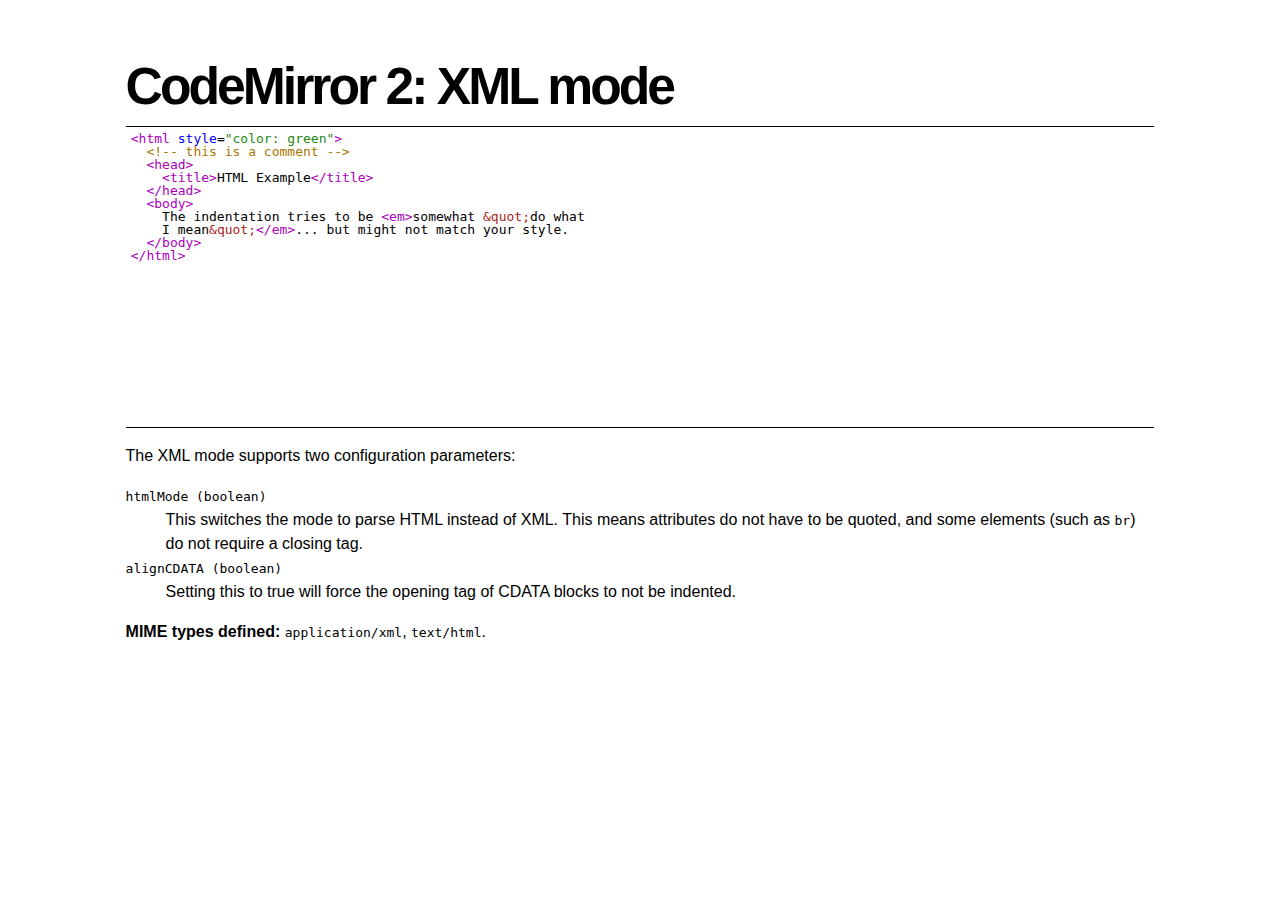
<file: war/CodeMirror-2.0/mode/xml/index.html>
<!doctype html>
<html>
  <head>
    <title>CodeMirror 2: XML mode</title>
    <link rel="stylesheet" href="../../lib/codemirror.css">
    <script src="../../lib/codemirror.js"></script>
    <script src="xml.js"></script>
    <link rel="stylesheet" href="xml.css">
    <style type="text/css">.CodeMirror {border-top: 1px solid black; border-bottom: 1px solid black;}</style>
    <link rel="stylesheet" href="../../css/docs.css">
  </head>
  <body>
    <h1>CodeMirror 2: XML mode</h1>
    <form><textarea id="code" name="code">
&lt;html style="color: green"&gt;
  &lt;!-- this is a comment --&gt;
  &lt;head&gt;
    &lt;title&gt;HTML Example&lt;/title&gt;
  &lt;/head&gt;
  &lt;body&gt;
    The indentation tries to be &lt;em&gt;somewhat &amp;quot;do what
    I mean&amp;quot;&lt;/em&gt;... but might not match your style.
  &lt;/body&gt;
&lt;/html&gt;
</textarea></form>
    <script>
      var editor = CodeMirror.fromTextArea(document.getElementById("code"), {mode: {name: "xml", htmlMode: true}});
    </script>
    <p>The XML mode supports two configuration parameters:</p>
    <dl>
      <dt><code>htmlMode (boolean)</code></dt>
      <dd>This switches the mode to parse HTML instead of XML. This
      means attributes do not have to be quoted, and some elements
      (such as <code>br</code>) do not require a closing tag.</dd>
      <dt><code>alignCDATA (boolean)</code></dt>
      <dd>Setting this to true will force the opening tag of CDATA
      blocks to not be indented.</dd>
    </dl>

    <p><strong>MIME types defined:</strong> <code>application/xml</code>, <code>text/html</code>.</p>
  </body>
</html>
</file>
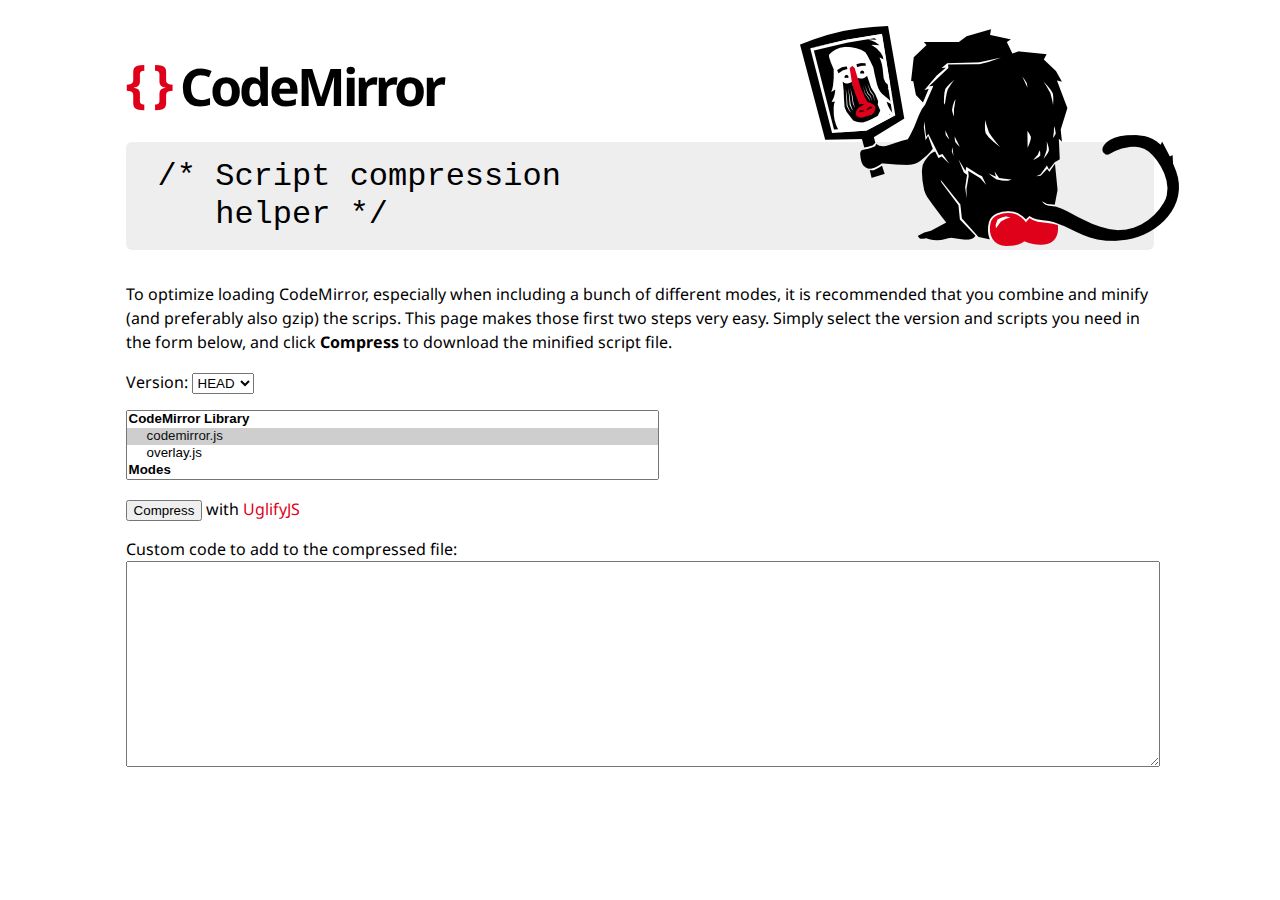
<file: war/CodeMirror-2.0/compress.html>
<!doctype html>
<html>
  <head>
    <title>CodeMirror: Compression Helper</title>
    <link rel="stylesheet" type="text/css" href="css/docs.css"/>
    <meta http-equiv="Content-Type" content="text/html; charset=utf-8"/>
  </head>
  <body>

<h1><span class="logo-braces">{ }</span> <a href="http://codemirror.net/">CodeMirror</a></h1>

<pre class="grey">
<img src="css/baboon.png" class="logo" alt="logo"/>/* Script compression
   helper */
</pre>

    <p>To optimize loading CodeMirror, especially when including a
    bunch of different modes, it is recommended that you combine and
    minify (and preferably also gzip) the scrips. This page makes
    those first two steps very easy. Simply select the version and
    scripts you need in the form below, and
    click <strong>Compress</strong> to download the minified script
    file.</p>

    <form id="form" action="http://marijnhaverbeke.nl/uglifyjs" method="post">
      <input type="hidden" id="download" name="download" value="codemirror-compressed.js"/>
      <p>Version: <select id="version" onchange="setVersion(this);" style="padding: 1px">
        <option value="http://codemirror.net/2/">HEAD</option>
        <option value="http://marijnhaverbeke.nl/git/codemirror2?a=blob_plain;hb=v2.0;f=">2.0</option>
        <option value="http://marijnhaverbeke.nl/git/codemirror2?a=blob_plain;hb=beta2;f=">beta2</option>
        <option value="http://marijnhaverbeke.nl/git/codemirror2?a=blob_plain;hb=beta1;f=">beta1</option>
      </select></p>

      <select multiple="multiple" name="code_url" style="width: 40em;" class="field" id="files">
        <optgroup label="CodeMirror Library">
          <option value="http://codemirror.net/2/lib/codemirror.js" selected>codemirror.js</option>
          <option value="http://codemirror.net/2/lib/overlay.js">overlay.js</option>
        </optgroup>
        <optgroup label="Modes">
          <option value="http://codemirror.net/2/mode/javascript/javascript.js">javascript.js</option>
          <option value="http://codemirror.net/2/mode/xml/xml.js">xml.js</option>
          <option value="http://codemirror.net/2/mode/css/css.js">css.js</option>
          <option value="http://codemirror.net/2/mode/htmlmixed/htmlmixed.js">htmlmixed.js</option>
          <option value="http://codemirror.net/2/mode/clike/clike.js">clike.js</option>
          <option value="http://codemirror.net/2/mode/php/php.js">php.js</option>
          <option value="http://codemirror.net/2/mode/haskell/haskell.js">haskell.js</option>
          <option value="http://codemirror.net/2/mode/diff/diff.js">diff.js</option>
          <option value="http://codemirror.net/2/mode/stex/stex.js">stex.js</option>
        </optgroup>
      </select></p>

      <p>
        <button type="submit">Compress</button> with <a href="http://github.com/mishoo/UglifyJS/">UglifyJS</a>
      </p>

      <p>Custom code to add to the compressed file:<textarea name="js_code" style="width: 100%; height: 15em;" class="field"></textarea></p>
    </form>

    <script type="text/javascript">
      function setVersion(ver) {
        var urlprefix = ver.options[ver.selectedIndex].value;
        var select = document.getElementById("files"), m;
        for (var optgr = select.firstChild; optgr; optgr = optgr.nextSibling)
          for (var opt = optgr.firstChild; opt; opt = opt.nextSibling) {
            if (opt.nodeName != "OPTION")
              continue;
            else if (m = opt.value.match(/^http:\/\/codemirror.net\/2\/(.*)$/))
              opt.value = urlprefix + m[1];
            else if (m = opt.value.match(/http:\/\/marijnhaverbeke.nl\/git\/codemirror\?a=blob_plain;hb=[^;]+;f=(.*)$/))
              opt.value = urlprefix + m[1];
          }
       }
    </script>
    <script type="text/javascript" src="css/font.js"></script>

  </body>
</html>
</file>
<file: war/CodeMirror-2.0/css/docs.css>
body {
  font-family: Arial, sans-serif;
  line-height: 1.5;
  max-width: 64.3em;
  margin: 3em auto;
  padding: 0 1em;
}
body.droid {
  font-family: Droid Sans, Arial, sans-serif;
}

h1 {
  letter-spacing: -3px;
  font-size: 3.23em;
  font-weight: bold;
  margin: 0;
}

h2 {
  font-size: 1.23em;
  font-weight: bold;
  margin: .5em 0;
  letter-spacing: -1px;
}

h3 {
  font-size: 1em;
  font-weight: bold;
  margin: .4em 0;
}

pre {
  font-family: Courier New, monospaced;
  background-color: #eee;
  -moz-border-radius: 6px;
  -webkit-border-radius: 6px;
  border-radius: 6px;
  padding: 1em;
}

pre.code {
  margin: 0 1em;
}

.grey {
  font-size: 2em;
  padding: .5em 1em;
  line-height: 1.2em;
  margin-top: .5em;
  position: relative;
}

img.logo {
  position: absolute;
  right: -25px;
  bottom: 4px;
}

a:link, a:visited, .quasilink {
  color: #df0019;
  cursor: pointer;
  text-decoration: none;
}

a:hover, .quasilink:hover {
  color: #800004;
}

h1 a:link, h1 a:visited, h1 a:hover {
  color: black;
}

ul {
  margin: 0;
  padding-left: 1.2em;
}

a.download {
  color: white;
  background-color: #df0019;
  width: 100%;
  display: block;
  text-align: center;
  font-size: 1.23em;
  font-weight: bold;
  text-decoration: none;
  -moz-border-radius: 6px;
  -webkit-border-radius: 6px;
  border-radius: 6px;
  padding: .5em 0;
  margin-bottom: 1em;
}

a.download:hover {
  background-color: #bb0010;
}

.rel {
  margin-bottom: 0;
}

.rel-note {
  color: #777;
  font-size: .9em;
  margin-top: .1em;
}

.logo-braces {
  color: #df0019;
  position: relative;
  top: -4px;
}

.blk {
  float: left;
}

.left {
  width: 37em;
  padding-right: 6.53em;
  padding-bottom: 1em;
}

.left1 {
  width: 15.24em;
  padding-right: 6.45em;
}

.left2 {
  width: 15.24em;
}

.right {
  width: 20.68em;
}

.leftbig {
  width: 42.44em;
  padding-right: 6.53em;
}

.rightsmall {
  width: 15.24em;
}

.clear:after {
  visibility: hidden;
  display: block;
  font-size: 0;
  content: " ";
  clear: both;
  height: 0;
}
.clear { display: inline-block; }
/* start commented backslash hack \*/
* html .clear { height: 1%; }
.clear { display: block; }
/* close commented backslash hack */
</file>
<file: war/CodeMirror-2.0/lib/codemirror.css>
.CodeMirror {
  overflow: auto;
  height: 300px;
  line-height: 1em;
  font-family: monospace;
  _position: relative; /* IE6 hack */
}

.CodeMirror-gutter {
  position: absolute; left: 0; top: 0;
  background-color: #f7f7f7;
  border-right: 1px solid #eee;
  min-width: 2em;
  height: 100%;
}
.CodeMirror-gutter-text {
  color: #aaa;
  text-align: right;
  padding: .4em .2em .4em .4em;
}
.CodeMirror-lines {
  padding: .4em;
}

.CodeMirror pre {
  -moz-border-radius: 0;
  -webkit-border-radius: 0;
  -o-border-radius: 0;
  border-radius: 0;
  border-width: 0; margin: 0; padding: 0; background: transparent;
  font-family: inherit;
}

.CodeMirror-cursor {
  z-index: 10;
  position: absolute;
  visibility: hidden;
  border-left: 1px solid black !important;
}
.CodeMirror-focused .CodeMirror-cursor {
  visibility: visible;
}

span.CodeMirror-selected {
  background: #ccc !important;
  color: HighlightText !important;
}
.CodeMirror-focused span.CodeMirror-selected {
  background: Highlight !important;
}

.CodeMirror-matchingbracket {color: #0f0 !important;}
.CodeMirror-nonmatchingbracket {color: #f22 !important;}
</file>
<file: war/CodeMirror-2.0/mode/clike/clike.css>
span.c-like-keyword {color: #90b;}
span.c-like-number {color: #291;}
span.c-like-comment {color: #a70;}
span.c-like-string {color: #a22;}
span.c-like-preprocessor {color: #049;}
span.c-like-var {color: #22b;}
</file>
<file: war/CodeMirror-2.0/mode/css/css.css>
span.css-at {color: #708;}
span.css-unit {color: #281;}
span.css-value {color: #708;}
span.css-identifier {color: black;}
span.css-selector {color: #11B;}
span.css-important {color: #00F;}
span.css-colorcode {color: #299;}
span.css-comment {color: #A70;}
span.css-string {color: #A22;}
</file>
<file: war/CodeMirror-2.0/mode/diff/diff.css>
span.diff-rangeinfo {color: #a0b;}
span.diff-minus {color: #a22;}
span.diff-plus {color: #2b2;}
</file>
<file: war/CodeMirror-2.0/mode/haskell/haskell.css>
span.hs-char,
span.hs-float,
span.hs-integer,
span.hs-string 	{color: #762;}

span.hs-comment {color: #262;font-style: italic;}
span.hs-pragma {color: #555;font-style: italic;}

span.hs-special,
span.hs-varid,
span.hs-varsym {color: #000;}

span.hs-conid,
span.hs-consym {color: #b11;}

span.hs-qualifier {color: #555;}

span.hs-reservedid,
span.hs-reservedop {color: #730;}

span.hs-prelude-varid,
span.hs-prelude-varsym {color: #30a;}
span.hs-prelude-conid {color: #b11;}

span.hs-error {background-color: #fdd;}
</file>
<file: war/CodeMirror-2.0/mode/xml/xml.css>
span.xml-tag {color: #a0b;}
span.xml-attribute {color: #281;}
span.xml-attname {color: #00f;}
span.xml-comment {color: #a70;}
span.xml-cdata {color: #48a;}
span.xml-processing {color: #999;}
span.xml-entity {color: #a22;}
</file>
<file: war/CodeMirror-2.0/mode/javascript/javascript.css>
span.js-keyword {color: #90b;}
span.js-atom {color: #291;}
span.js-variabledef {color: #00f;}
span.js-localvariable {color: #049;}
span.js-comment {color: #a70;}
span.js-string {color: #a22;}
</file>
<file: war/CodeMirror-2.0/mode/stex/stex.css>
span.css-at {color: #708;}
span.css-unit {color: #281;}
span.css-value {color: #708;}
span.css-identifier {color: black;}
span.css-selector {color: #11B;}
span.css-important {color: #00F;}
span.css-colorcode {color: #299;}
span.css-comment {color: #A70;}
span.css-string {color: #A22;}

span.stex-unit { color: #281; }
span.stex-identifier { color: black; }
span.stex-slash { color: #FAA; }
span.stex-command { color: #00F; }
span.stex-comment { color: #A70; }
span.stex-import { color: #00F; }
span.stex-filepath { color: #852626; }
span.stex-module { color: #852626; }
span.stex-error { text-decoration: underline; color: red; }
span.stex-string { color: #A22; }
</file>
